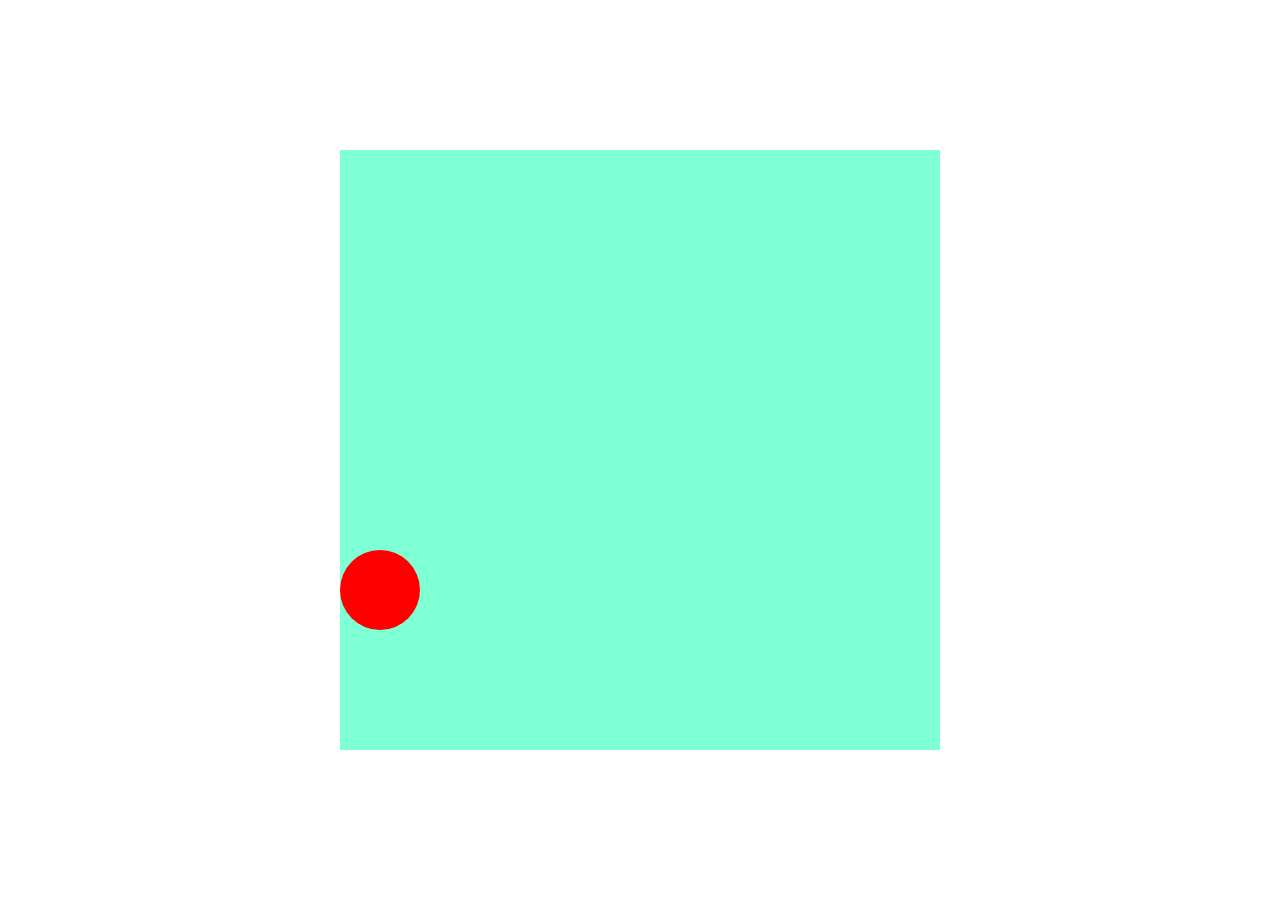
<file: 1-aug-2024.html>
<!DOCTYPE html>
<html lang="en">
<head>
    <meta charset="UTF-8">
    <title>Document</title>
    <link rel="stylesheet" href="1-aug-2024.css">
</head>
<body>
 <div class="container">
    <div class="ball"></div>
 </div>   
</body>
</html>
</file>
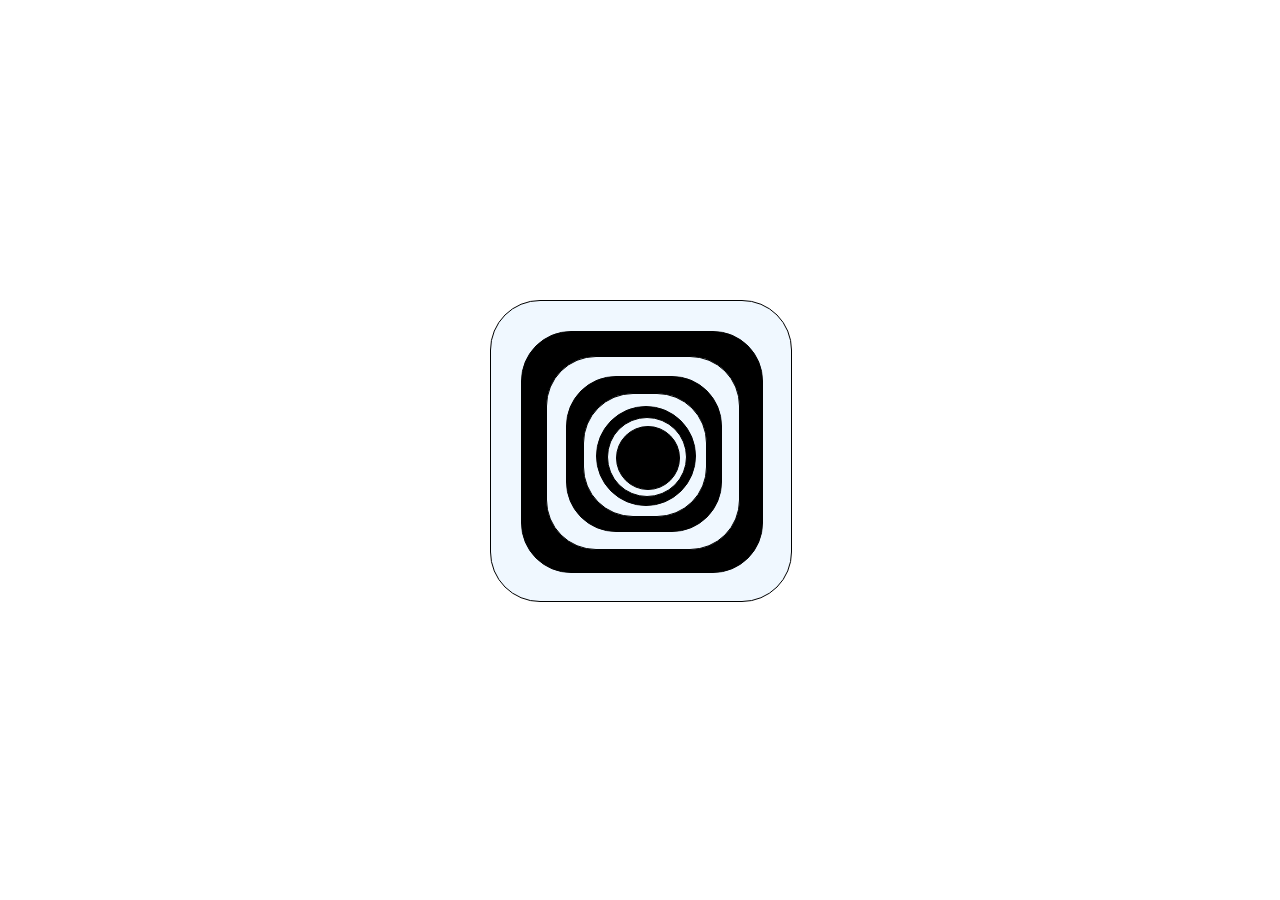
<file: 2-aug-24.html>
<!DOCTYPE html>
<html lang="en">
<head>
    <meta charset="UTF-8">
    <meta name="viewport" content="width=device-width, initial-scale=1.0">
    <title>Document</title>
    <link rel="stylesheet" href="2-aug-2024.css">
</head>
<body>
   <div class="container">
    <div class="box">
        <div class="box b ">
            <div class="box">
                <div class="box b ">
                    <div class="box">
                        <div class="box b ">
                            <div class="box">
                                <div class="box b">
                                     
                                </div>
                            </div>
                        </div>
                    </div>
                </div>
            </div>
        </div>
    </div>
   </div>
</body>
</html>
</file>
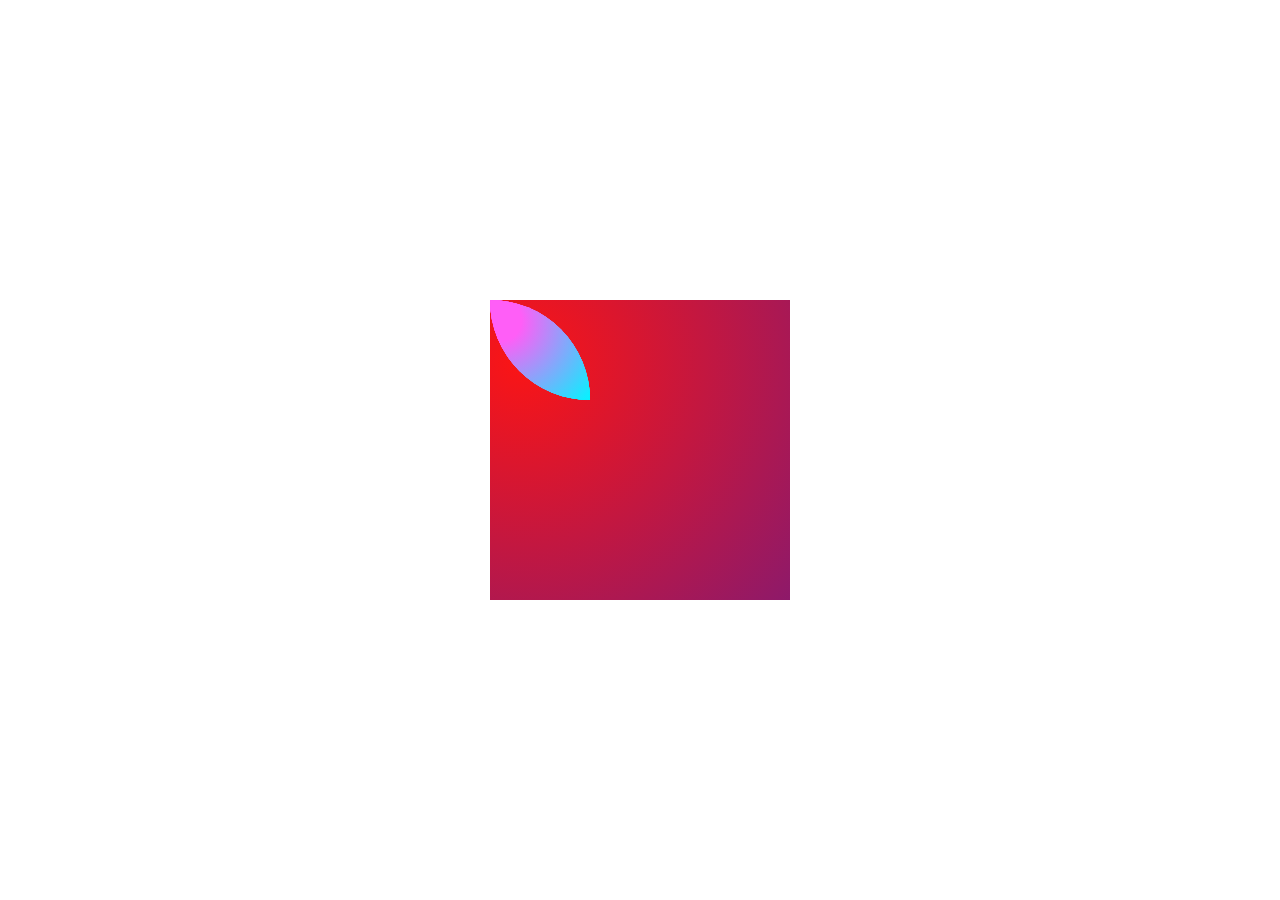
<file: 3-augest-2024.html>
<!DOCTYPE html>
<html lang="en">
<head>
    <meta charset="UTF-8">
    <meta name="viewport" content="width=device-width, initial-scale=1.0">
    <title>Document</title>
    <link rel="stylesheet" href="3-augest-2024.css">
</head>
<body>
    <div class="container">
       <div class="flower f1"></div>
       <div class="flower f2"></div>
       <div class="flower f3"></div>
       <div class="flower f4"></div>
       <div class="flower f5"></div>
       <div class="flower f6"></div>

    </div>
</body>
</html>
</file>
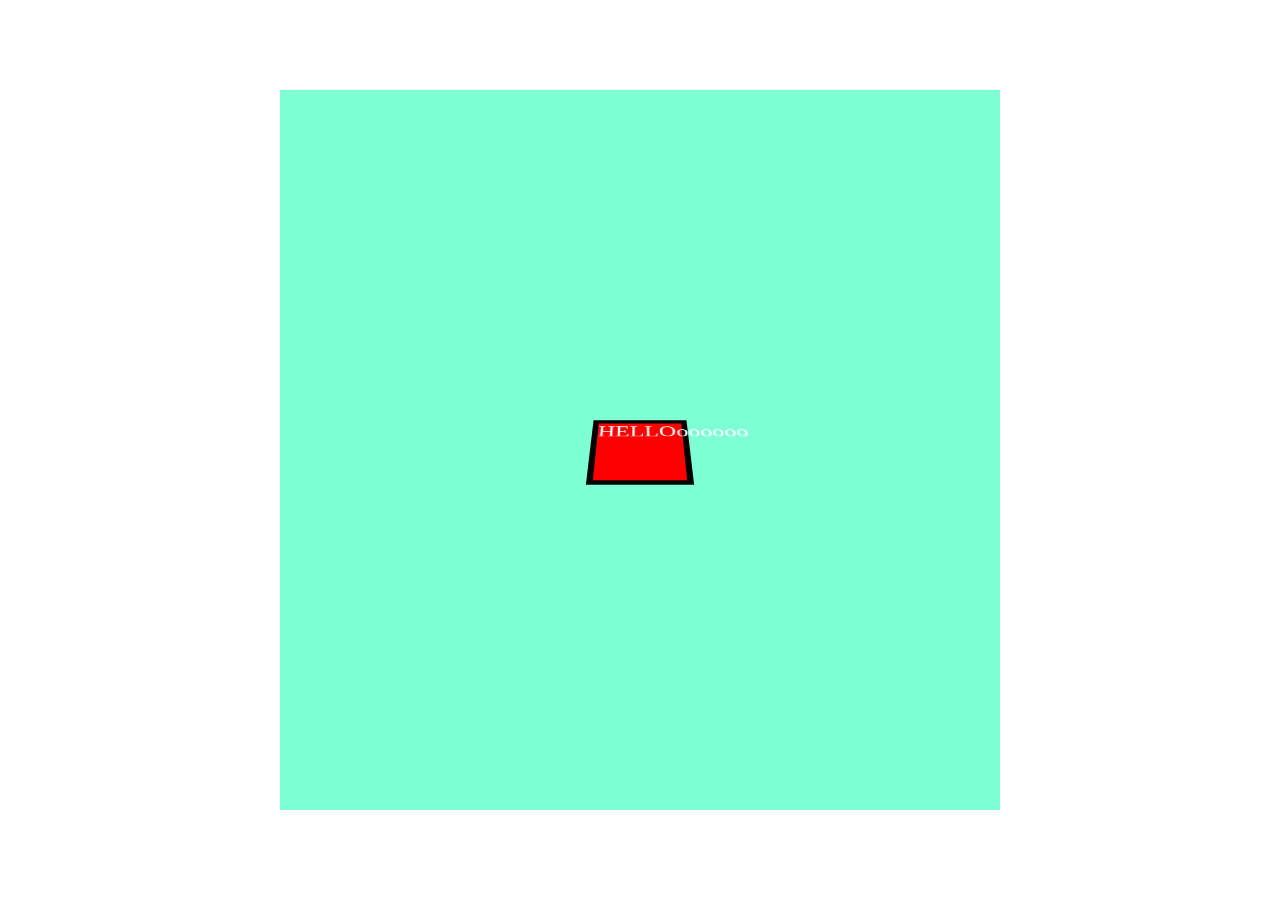
<file: 30-july-2024.html>
<!DOCTYPE html>
<html lang="en">
<head>
    <meta charset="UTF-8">
    <title>Document</title>
    <link rel="stylesheet" href="30-july-2024.css">
</head>
<body>
    <div class="container">
        <div class="box">HELLOoooooo</div>
    </div>
</body>
</html>
</file>
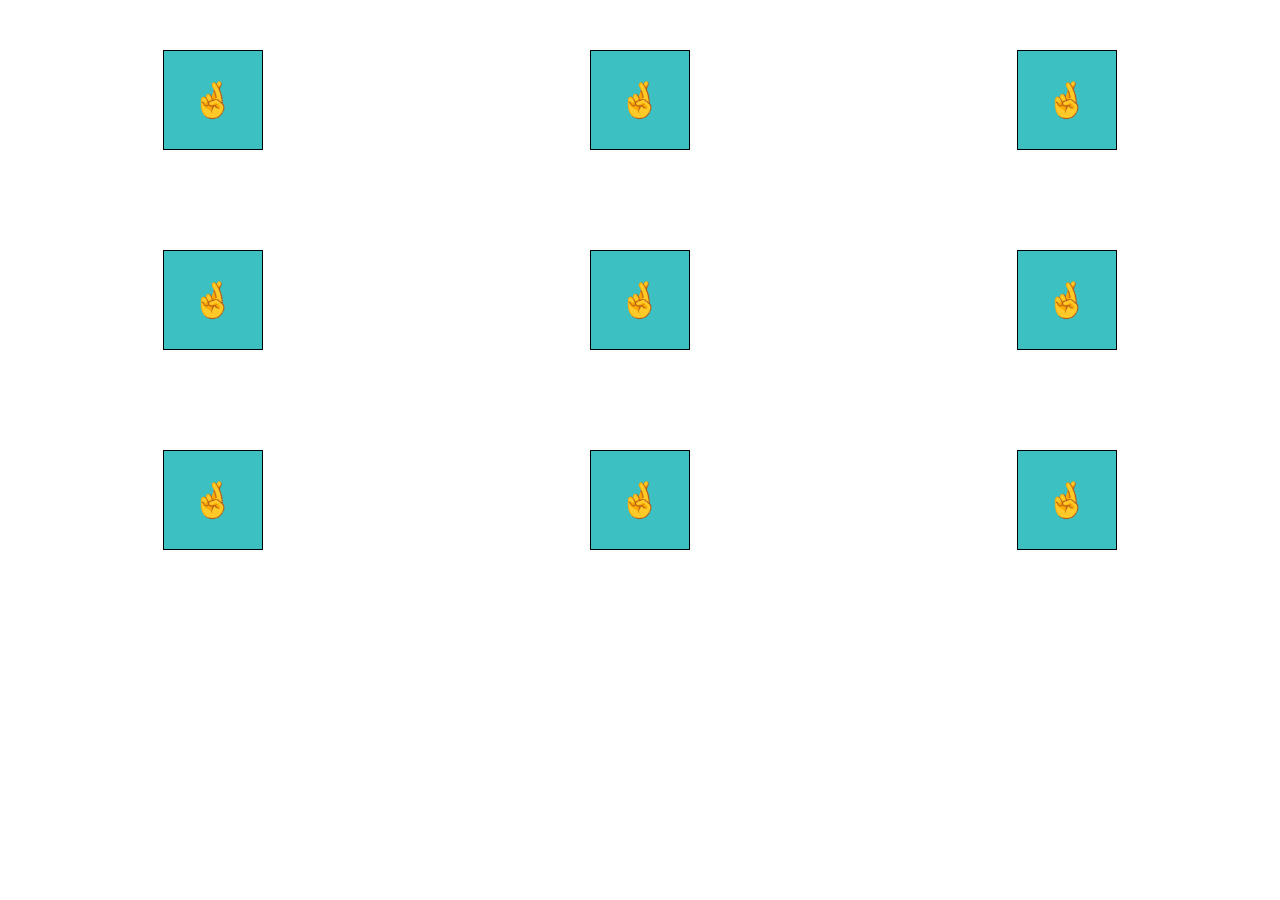
<file: 31-july-24.html>
<!DOCTYPE html>
<html lang="en">
<head>
    <meta charset="UTF-8">
    <meta name="viewport" content="width=device-width, initial-scale=1.0">
    <title>Document</title>
    <link rel="stylesheet" href="31-july-2024.css">
</head>
<body>
<div class="container">
    <div class="box">
        <div class="cover" id="c1">🤞</div>
    </div>
    <div class="box">
        <div class="cover" id="c2">🤞</div>
    </div>
    <div class="box">
        <div class="cover" id="c3">🤞</div>
    </div>
    <div class="box">
        <div class="cover" id="c4">🤞</div>
    </div>
    <div class="box">
        <div class="cover" id="c5">🤞</div>
    </div>
    <div class="box">
        <div class="cover" id="c6">🤞</div>
    </div>
    <div class="box">
        <div class="cover" id="c7">🤞</div>
    </div>
    <div class="box">
        <div class="cover" id="c8">🤞</div>
    </div>
    <div class="box">
        <div class="cover" id="c9">🤞</div>
    </div>
</div>   
</body>
</html>
</file>
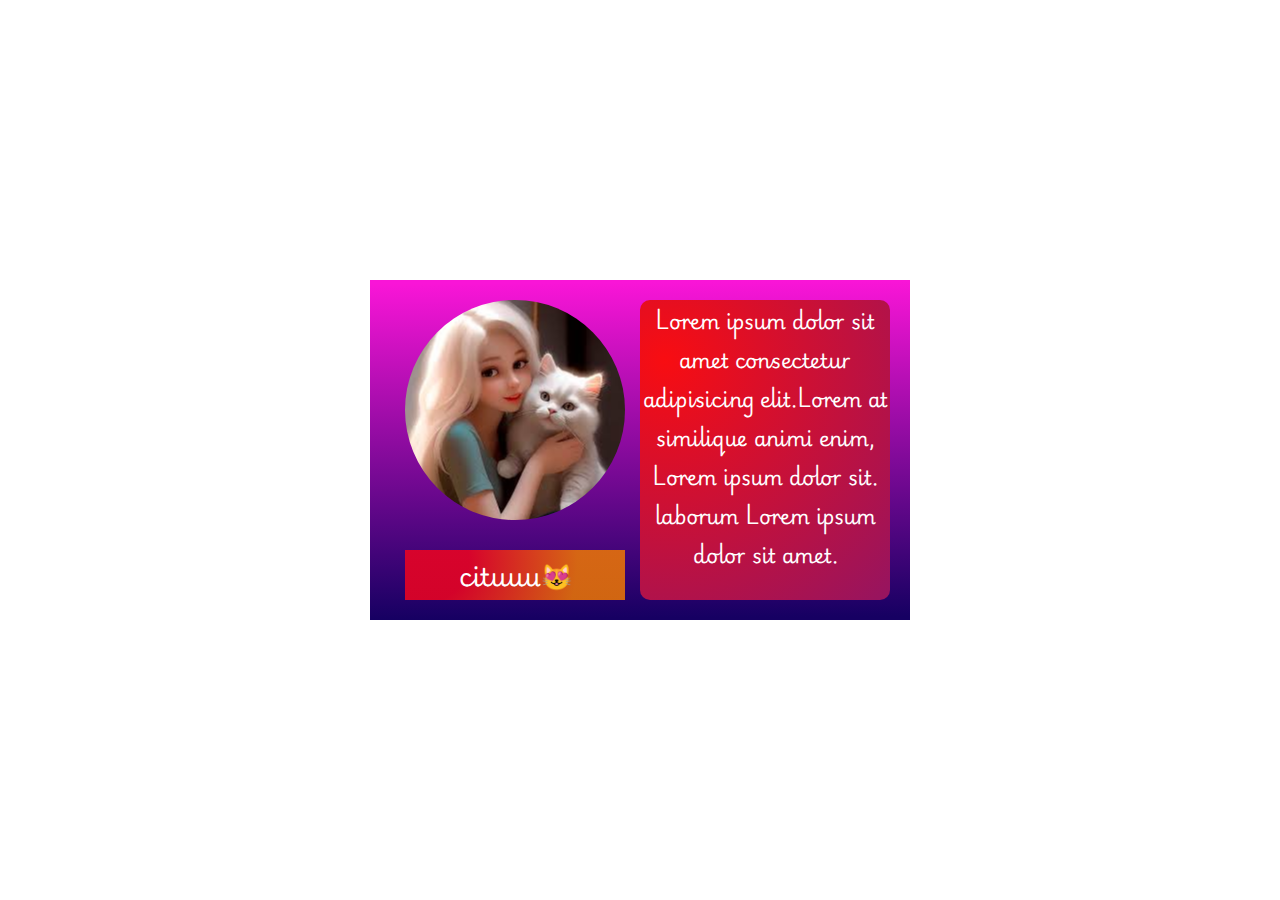
<file: 5-aug-2024.html>
<!DOCTYPE html>
<html lang="en">
<head>
    <meta charset="UTF-8">
    <title>Document</title>
    <link rel="preconnect" href="https://fonts.googleapis.com">
<link rel="preconnect" href="https://fonts.gstatic.com" crossorigin>
<link href="https://fonts.googleapis.com/css2?family=Edu+AU+VIC+WA+NT+Hand:wght@400..700&family=Playwrite+NG+Modern:wght@100..400&display=swap" rel="stylesheet">
    <link rel="stylesheet" href="5-aug-2024.css">
</head>
<body>
   <div class="container">
    <div class="box1">
        <div class="profile"></div>
        <div class="deatils"> cituuu😻</div>
    </div>
    <div class="box2">Lorem ipsum dolor sit amet consectetur adipisicing elit.Lorem at similique animi enim, Lorem ipsum dolor sit. laborum Lorem ipsum dolor sit amet. </div>
   </div> 
</body>
</html>
</file>
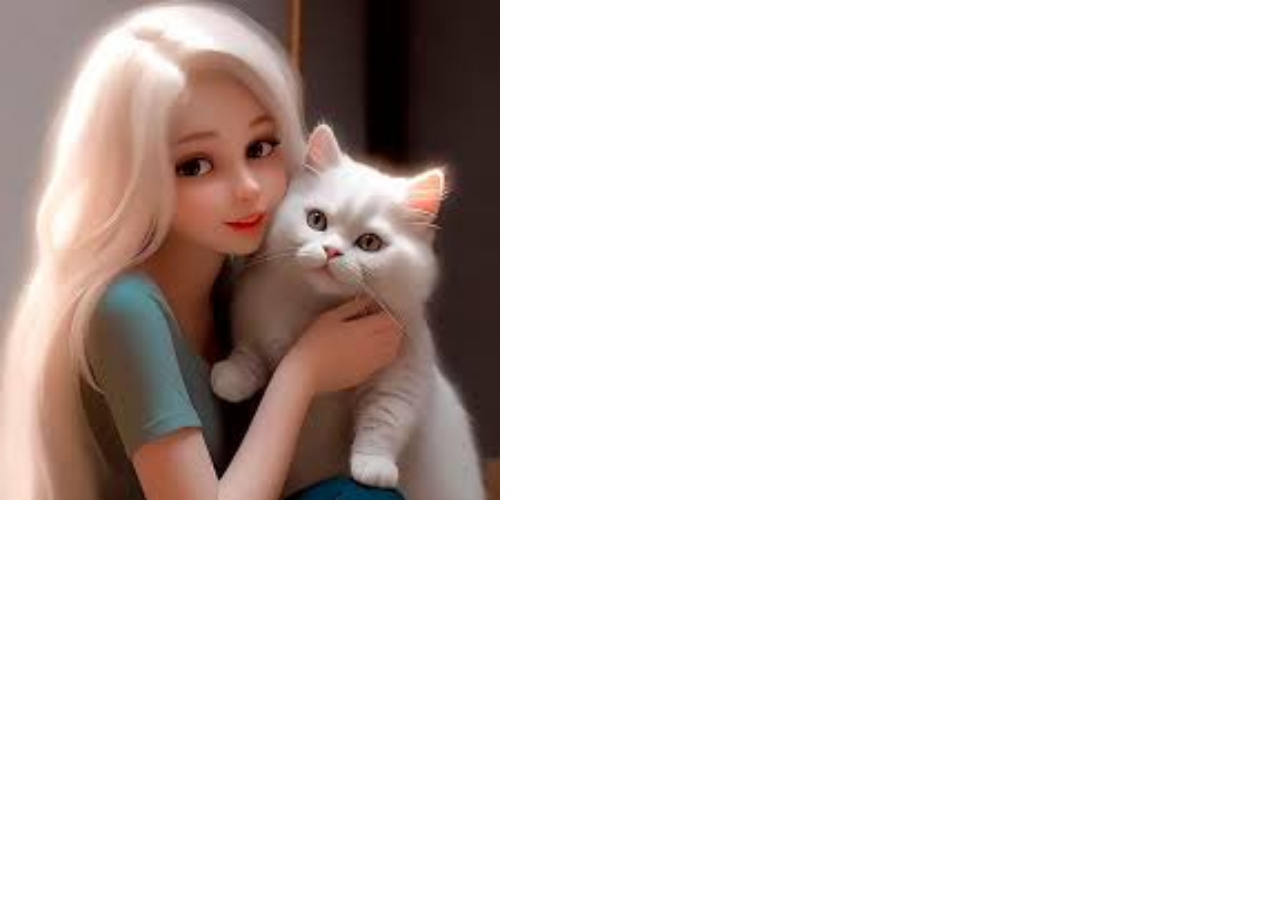
<file: 6-aug-2024.html>
<!DOCTYPE html>
<html lang="en">
<head>
    <meta charset="UTF-8">
    <title>Document</title>
    <link rel="stylesheet" href="6-aug-2024.css">
</head>
<body>
    <div>
        <img src="images.jpeg" alt="">
    </div>
</body>
</html
</file>
<file: 1-aug-2024.css>
*{
    margin: 0px;
    padding: 0px;
}
html,body{
    height: 100%;
    width: 100%;
}
body{
    display: flex;
    justify-content: center;
    align-items: center;
}
.container{
    height: 600px;
    width: 600px;
    background-color: aquamarine;
}
.ball{
    position: relative;

    height: 80px;
    width: 80px;
    background-color: red;
    border-radius: 50%;
    top: 550px;
     position: absolute;

     /* animation: move; */
     /* animation-duration: 1s; */
     /* animation-timing-function: ease-out; */
     /* animation-delay: 1s; */
     /* animation-iteration-count: infinite; */
     /* animation-direction: alternate; */
     /* animation-fill-mode: backwards; */
     animation: move-v 0.5s ease-out 1s infinite alternate,
                move-h 5s linear 1s infinite ;
}
@keyframes move-v {
      from{
   }
      to{
        transform: translatey(-400px);
      }
}
@keyframes move-h {
    from{
  }
    to{
      transform: translatex(520px);
    }
}
</file>
<file: 2-aug-2024.css>
*{
    margin: 0;
    padding: 0;
    /* box-sizing: border-box; */
}
html,body{
    height: 100%;
    width: 100%;
}
.box{
    height: 80%;
    width: 80%;
    border: 1px solid black; 
    background-color:aliceblue;
    padding: 10%;
    border-radius: 50px;
    animation:myRotater 3s ease-in-out infinite ;
}
.b{
    background-color: black;
}
.container{
    height: 300px;
    width: 300px;
}
body{
    display: flex;
    justify-content: center;
    align-items: center;
    /* animation:myRotater 3s  ease-out  0; */
}
 
 @keyframes myRotater {
   form{
    transform: rotate(0deg);
   } 
   to{
    transform: rotate(3600deg);
   }
 }
</file>
<file: 3-augest-2024.css>
*{
    padding: 0;
    margin: 0;
    box-sizing: border-box;
}
html,body{
    height: 100%;
    width: 100%;
}

body{
    display: flex;
    justify-content: center;
    align-items: center;
}
.container{
    height: 300px;
    width: 300px;
    background-image: radial-gradient( circle 986.6px at 10% 20%,  rgba(251,6,6,0.94) 0%, rgba(3,31,213,1) 82.8%, rgba(248,101,248,1) 87.9% );
}
.flower{
    position: absolute;
    border-radius: 0% 100% 0% 100% / 0% 100% 0% 100% ;
    background-color: red;
    height: 100px;
    width: 100px;
    animation-name: flower;
    animation-duration: 3s;
    animation-iteration-count: infinite;
    animation-timing-function: linear;
    background-image: radial-gradient( circle farthest-corner at 10% 20%,  rgba(255,94,247,1) 17.8%, rgba(2,245,255,1) 100.2% );
}
.f1{
    animation-delay: 1s;
}
.f2{
    animation-delay: 1.5s;
}
.f3{
    animation-delay: 2s;
}
.f4{
    animation-delay: 2.5s;
}
.f5{
    animation-delay: 3s;
}
.f6{
    animation-delay: 3.5s;
}
/* .flower:hover{
     transform: rotate(360deg);
    transition-property: transform;
    transition-duration: 1s;
    transition-timing-function: linear;
    transform-origin: top left;
}   */

@keyframes flower {
    from{
        transform: rotate(0deg);
        transform-origin: top left;
    }
    to{
        transform: rotate(360deg);
        transform-origin: top left;
    }
}
</file>
<file: 30-july-2024.css>
*{
    margin: 0px;
    padding: 0px;
    box-sizing: border-box;
}
body,html{
    width: 100%;
    height: 100%;
}
.container{
    background-color: aquamarine;
    height: 80vh;
    width: 80vh;
    display: flex;
    justify-content: center;
    align-items: center;
}
body{
    display: flex;
    justify-content: center;
    align-items: center;
}
.box{
    background-color: red;
    color: white;
    font-size: 25px;
    height: 100px;
    width: 100px;
    border: 6px solid black;
    /*transform: scale(2);
    transform: rotate(1turn);
    transform: rotate(30deg);

    transform: skew(30deg,20deg);
    transform: skewY(-20deg);
    transform: skewX(-20deg);

    transform: translate(40px);
    transform: translateX(-40px);
    transform: translateY(-30px);
    transform: translateZ(-20px);*/

    /* transform: translate(30px,-50px); */
    /* transform: translate(100%,100%); */
    /* transform: translate(50%); */

      transform:perspective(500px) rotateX(50deg) ; */ */
     /* transform:perspective(500px) rotateY(50deg) ; */ */
    /* transform:perspective(500px) rotateZ(40deg)  ; */
}
</file>
<file: 31-july-2024.css>
*{
    margin: 0px;
    padding: 0px;
    box-sizing: border-box;
}
body,html{
    width: 100%;
    height: 100%;
}

.cover{
    background-color: rgba(0, 255, 255, 0.349);
    height: 100%;
    width: 100%;
    border: 1px solid black;
    display: flex;
    justify-content: center;
    align-items: center;
    font-size: 35px;
}
.box{
    height: 100px;
    width: 100px;
    background-color: cadetblue;
}
.container{
    height: 100vh;
    display: grid;
    grid-template-columns: repeat(3 , 1fr);
    grid-template-rows: repeat(3 , 200px);
    justify-items: center;
    align-items: center;
}
#c1:hover{
    transform: rotate(5000deg);
    /* transform: rotateZ(5000deg); */
    background-color: coral;
    transition-property: all;
    transition-duration: 2s;
     transition-timing-function: linear; 
    /* transition-delay: 2s; */
}
#c2:hover{
    /* transform:translate(0px,40px) ; */
    /* transform: translateX(20px); */
    /* transform: translateY(20px); */
    transform: translateY(2in);
    background-color: coral;
    transition-property: all;
    transition-duration: 1s;
    /* transition-timing-function: linear; */
    /* transition-delay: 2s; */
}
#c3:hover{
    /* transform: skew(20deg); */
    /* transform: skewX(30deg); */
    transform: skewY(30deg);
    background-color: coral;
    transition-property: all;
    transition-duration: 1s;
    transition-timing-function: linear;  
    /* transition-delay: 2s; */
}
#c4:hover{
    transform: scale(1.5);
    background-color: coral;
    transition-property: all;
    transition-duration: 1s;
    transition-timing-function: linear;  
    /* transition-delay: 2s; */
}
#c5:hover{
    height: 200px;
    transform:perspective(400px) rotateX(60deg);
    background-color: coral;
    transition-property: all;
    transition-duration: 1s;
    transition-timing-function: linear;  
    /* transition-delay: 2s; */
}
#c6:hover{
    height: 200px;
    transform:perspective(400px) rotateY(3600deg);
    background-color: coral;
    transition-property: all;
    transition-duration: 5s;
    transition-timing-function: linear;  
    /* transition-delay: 2s; */
}
#c7:hover{
    background-color: coral;
    transition-property: all;
    transition-duration: 1s;
    transition-timing-function: linear;  
    /* transition-delay: 2s; */
}
#c8:hover{
    height: 150px;
    width: 150px;
    background-color: coral;
    transition-property: all;
    transition-duration: 1s;
    transition-timing-function: linear;  
    /* transition-delay: 2s; */
}
#c9:hover{
     transform:perspective(400px) translate3d(20px,20px,40px);
    background-color: coral;
    transition-property: all;
    transition-duration: 1s;
    transition-timing-function: linear;  
    /* transition-delay: 2s; */
}
</file>
<file: 5-aug-2024.css>
*{
    margin: 0;
    padding: 0;
    box-sizing: border-box;
}
html,body{
    height: 100%;
    width: 100%;
}
.container{
    min-width: 540px;
    /* height: 340px; */
    min-height: 340px;
    /* background-color: aquamarine; */
    background-image: linear-gradient( 179.7deg,  rgba(249,21,215,1) 1.1%, rgba(22,0,98,1) 99% );
    display: flex;
    justify-content: center;
    align-items: center;
    /* flex-direction: column; */
}
body{
    display: flex;
    justify-content: center;
    align-items: center;
}
.box1{
     height: 300px;
     width: 250px;
     /* border: 2px solid black; */
     /* background-color: rgb(202, 123, 123); */
     display: flex;
     justify-content: center;
     align-items: center;
     flex-direction: column;
     gap: 30px;
}
.box2{
    height: 300px;
    width: 250px;
    /* border: 2px solid black; */
    background-color: rgb(202, 123, 202);background-image: radial-gradient( circle 986.6px at 10% 20%,  rgba(251,6,6,0.94) 0%, rgba(3,31,213,1) 82.8%, rgba(248,101,248,1) 87.9% );
    color: white;
    font-size: 20px;
    font-weight: 400;
    text-align: center;
    border-radius: 10px;
    font-family: "Playwrite NG Modern", cursive;
}
.profile{
    height: 220px;
    width: 220px;
    background-color: crimson;
    border-radius: 50%;
    background-image: url(./images.jpeg); 
    background-position: center;
    background-repeat: no-repeat;
}

.deatils{
    font-family: "Playwrite NG Modern", cursive;
    width: 220px;
    height: 50px;
    background-image: radial-gradient( circle farthest-corner at 10% 20%,  rgba(237,3,32,0.87) 20.8%, rgba(242,121,1,0.84) 74.4% );
    color: white;
    font-size: 25px;
    font-weight: 800;
    text-align: center;
}
@media screen and (max-width:700px) {
    .container{
        background-color: blueviolet;
        flex-direction: column;
        padding: 10px;
    }
    .box1{
        gap: 10px;
        flex-direction: column-reverse;
    }
    .deatils{
        width: 300px;

    }
}
</file>
<file: 6-aug-2024.css>
*{
    margin: 0;
    padding: 0;
    box-sizing: border-box;
}
html,body{
    height: 100%;
    width: 100%;
}
img{
    height: 500px;
    /* filter:blur(2px); */
     /* filter: brightness(1.1); */
     /* filter: contrast(2); */
     /* filter: grayscale(0); */
     /* filter: hue-rotate(40deg); */
     /* filter: saturate(10) drop-shadow(0px 10px 5px); */
     /* filter: invert(0); */
     filter: opacity(0.3);
     filter: none;
}
</file>
